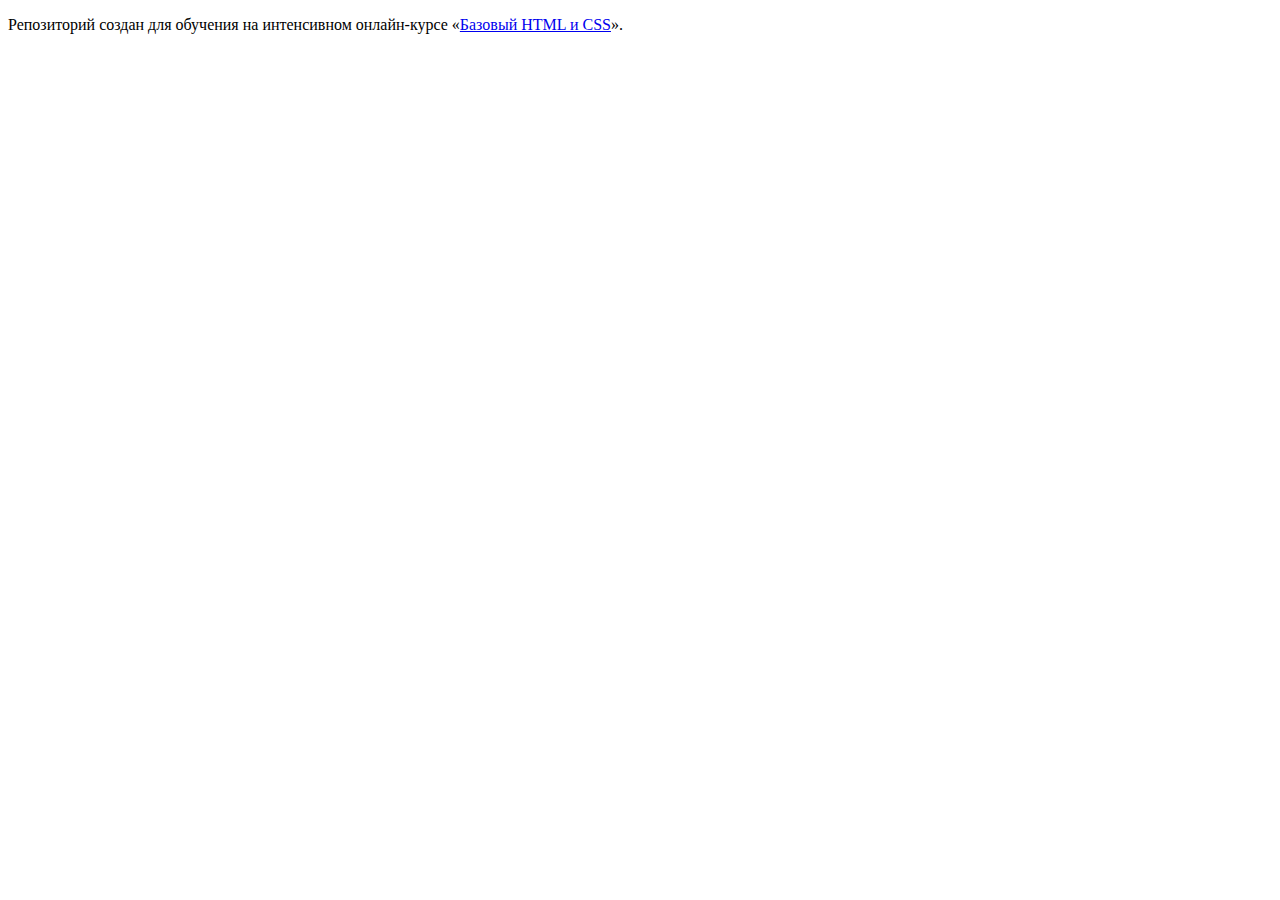
<file: master/index.html>
<!DOCTYPE html>
<html lang="ru">
  <head>
    <meta charset="utf-8">
    <title>HTML Academy: Седона</title>
    <base href="https://htmlacademy-htmlcss.github.io/157160-sedona/master/">
</head>
  <body>

    <p>Репозиторий создан для обучения на интенсивном онлайн‑курсе «<a href="https://htmlacademy.ru/intensive">Базовый HTML и CSS</a>».</p>

  </body>
</html>
</file>
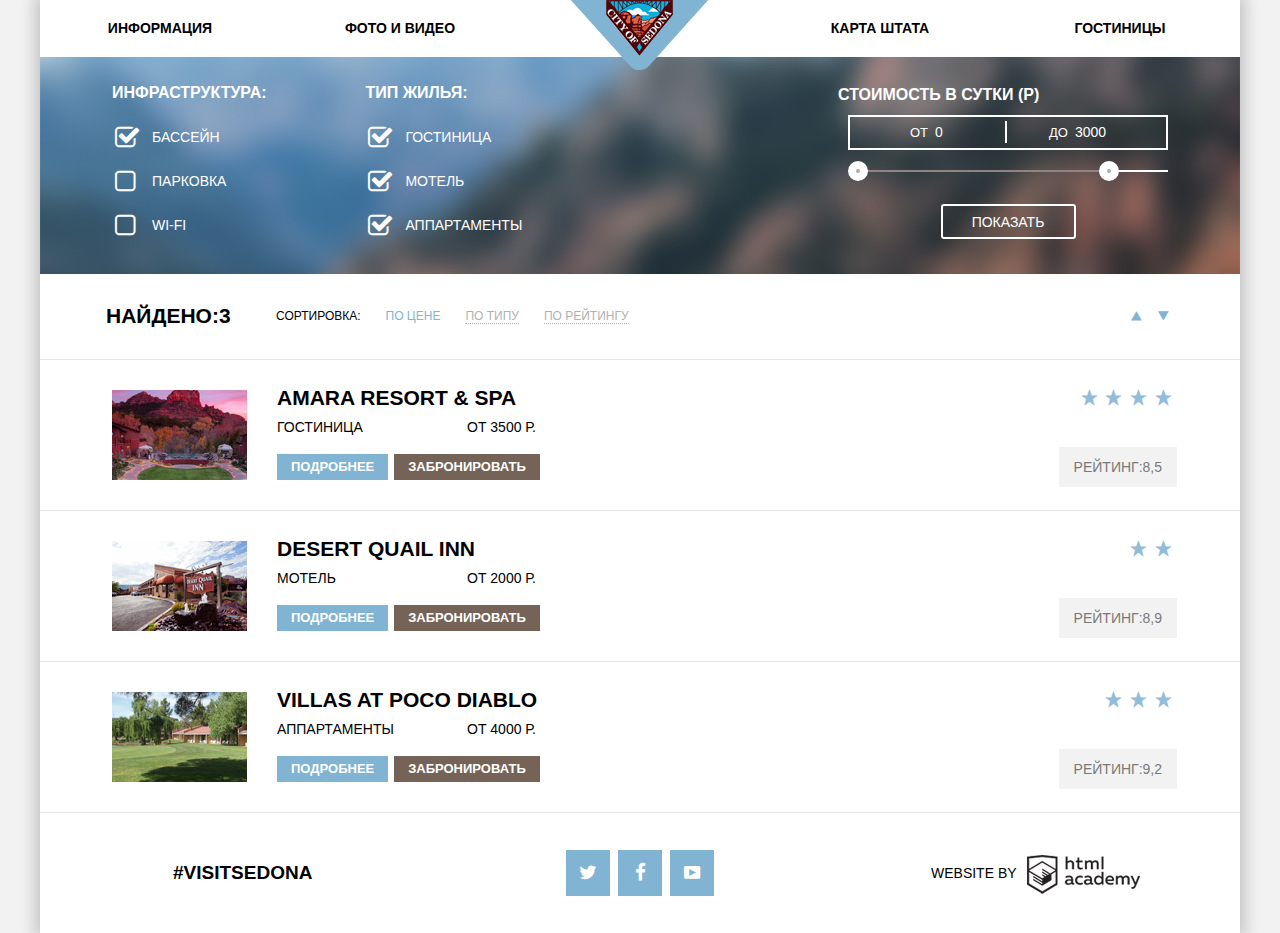
<file: catalog.html>
<!DOCTYPE html>
<html lang="ru">
  <head>
    <meta charset="UTF-8">
    <title>HTML Academy: Седона</title>
    <link href="https://fonts.googleapis.com/css?family=PT+Sans:400,700&subset=latin,cyrillic" rel="stylesheet" type="text/css">
    <link rel="stylesheet" href="css/normalize.css">
    <link href="css/style.css" rel="stylesheet">
  </head>
  <body>
    <div class="main-container">
      <header class="main-header">
        <div class="header-logo"><a href="index.html"><img src="img/header-logo.png" width="138" height="70" alt="Седона"></a></div>
        <nav class="main-navigation">
          <ul class="main-menu">
            <li><a href="#">Информация</a></li>
            <li><a href="#">ФОТО И ВИДЕО</a></li>
            <li><a href="#">КАРТА ШТАТА</a></li>
            <li><a href="#">ГОСТИНИЦЫ</a></li>
          </ul>
        </nav>
      </header>

      <main>

        <header class="choosing-features clearfix">
          <div class="wrapper">
            <form action="#" method="post">
              <div class="feature-column clearfix">
                <p>инфраструктура:</p>
                <input type="checkbox" name="pool" id="pool-id" checked>
                <label for="pool-id">бассейн</label>
                <input type="checkbox" name="parking" id="parking-id">
                <label for="parking-id">парковка</label>
                <input type="checkbox" name="wi-fi" id="wi-fi-id">
                <label for="wi-fi-id">wi-fi</label>
              </div>
              <div class="feature-column clearfix">
                <p>тип жилья:</p>
                <input type="checkbox" name="hotel" id="hotel-id" checked>
                <label for="hotel-id">гостиница</label>
                <input type="checkbox" name="motel" id="motel-id" checked>
                <label for="motel-id">мотель</label>
                <input type="checkbox" name="appartaments" id="appartaments-id" checked>
                <label for="appartaments-id">аппартаменты</label>
              </div>
              <div class="cell-slider">
                <p>стоимость в сутки (р)</p>
                <div class="price-controls clearfix">
                  <label>от<input class="min-price" type="text" value="0"></label>
                  <div class="vertical-bar"></div>
                  <label>до<input class="max-price" type="text" value="3000"></label>
                </div>
                <div class="range-controls">
                  <div class="scale">
                    <div class="bar"></div>
                  </div>
                  <div class="toggle min-toggle"></div>
                  <div class="toggle max-toggle"></div>
                </div>
                <input type="submit" value="показать">
              </div>
            </form>
          </div>
        </header>

        <div class="search">
          <div class="search-bar">
            <h2>найдено:3</h2>
              <ul>
                <li>сортировка:</li>
                <li><a href="#"  class="disabled">по цене</a></li>
                <li><a href="#">по типу</a></li>
                <li><a href="#">по рейтингу</a></li>
              </ul>
            <div class="columns">
              <div class="column column-top"><a href="#"><span class="icon-up-dir"></span></a></div>
              <div class="column column-bottom"><a href="#"><span class="icon-down-dir"></span></a></div>
            </div>
          </div>
          <div class="rating-box">
            <div class="features-box clearfix">
              <div class="hotel-photo"><img src="img/amara-resort.jpg" width="135" height="90" alt="Седона"></div>
              <div class="reserve-column">
                <a href="#" class="hotel">amara resort & spa</a>
                <span>гостиница</span>
                <span>от 3500 р.</span>
                <div class="reserve-block">
                  <a class="button feature-button" href="#">подробнее</a>
                  <a class="button reserve-button" href="#">забронировать</a>
                </div>
              </div>
              <div class="right-column">
                <div class="stars">
                  <span class="icon-star"></span>
                  <span class="icon-star"></span>
                  <span class="icon-star"></span>
                  <span class="icon-star"></span>
                </div>
                <div class="rating">рейтинг:8,5</div>
              </div>
            </div>
            <div class="features-box clearfix">
              <div class="hotel-photo"><img src="img/desert-quail.jpg" width="135" height="90" alt="Седона"></div>
              <div class="reserve-column">
                <a href="#" class="hotel">desert quail inn</a>
                <span>мотель</span>
                <span>от 2000 р.</span>
                <div class="reserve-block">
                  <a class="button feature-button" href="#">подробнее</a>
                  <a class="button reserve-button" href="#">забронировать</a>
                </div>
              </div>
              <div class="right-column">
                <div class="stars">
                  <span class="icon-star"></span>
                  <span class="icon-star"></span>
                </div>
                <div class="rating">рейтинг:8,9</div>
              </div>
            </div>
            <div class="features-box clearfix">
              <div class="hotel-photo"><img src="img/villas.jpg" width="135" height="90" alt="Седона"></div>
              <div class="reserve-column">
                <a href="#" class="hotel">villas at poco diablo</a>
                <span>аппартаменты</span>
                <span>от 4000 р.</span>
                <div class="reserve-block">
                  <a class="button feature-button" href="#">подробнее</a>
                  <a class="button reserve-button" href="#">забронировать</a>
                </div>
              </div>
              <div class="right-column">
                <div class="stars">
                  <span class="icon-star"></span>
                  <span class="icon-star"></span>
                  <span class="icon-star"></span>
                </div>
                <div class="rating">рейтинг:9,2</div>
              </div>
            </div>
          </div>
        </div>
      </main>

      <footer class="main-footer clearfix">
        <div class="container catalog-cont">
          <section class="footer-contacts">
            <span>#VISITSEDONA</span>
          </section>
          <section class="footer-social">
            <a class="social-btn social-btn-tv" href="#"><span class="icon-twitter"></span></a>
            <a class="social-btn social-btn-fb" href="#"><span class="icon-facebook"></span></a>
            <a class="social-btn social-btn-yt" href="#"><span class="icon-youtube"></span></a>
          </section>
          <section class="footer-logo">
            <p>WEBSITE BY</p>
            <a class="btn" href="https://htmlacademy.ru"><span class="sprite"></span></a>
          </section>
        </div>
      </footer>
    </div>
  </body>
</html>
</file>
<file: css/style.css>
.wrapper	{
	width: 1056px;
	margin: 0 auto;
}

body{
	padding: 0px;
	margin: 0px;
	font-family: "PTSans", "Arial",sans-serif;
	font-size: 14px;
	color: #000000;
	line-height: 26px;
	background: #f2f2f2;
}

@font-face {
	font-weight: normal;
	font-style: normal;

	font-family: "symbols-sedona";
	src: url("../fonts/symbols-sedona.woff") format("woff"),
    	url("../fonts/symbols-sedona.woff2") format("woff2");
}

[class^="icon-"]::before,
[class*=" icon-"]::before {
	display: inline-block;
	width: 1em;
	margin-right: 0.2em;
	margin-left: 0.2em;

	font-weight: normal;
	line-height: 1em;
	font-family: "symbols-sedona";
	text-align: center;
	text-transform: none;
	text-decoration: inherit;
	font-style: normal;
	font-variant: normal;

	speak: none;
}

.icon-facebook::before { content: "\66"; } /* "f" */
.icon-twitter::before { content: "\74"; } /* "t" */
.icon-up-dir::before { content: "\25b2"; } /* "▲" */
.icon-down-dir::before { content: "\25bc"; } /* "▼" */
.icon-star::before { content: "\2605"; } /* "★" */
.icon-check-off::before { content: "\2610"; } /* "☐" */
.icon-check-on::before { content: "\2611"; } /* "☑" */
.icon-calendar::before { content: "\e800"; } /* "" */
.icon-plus::before { content: "\e801"; } /* "" */
.icon-minus::before { content: "\e802"; } /* "" */
.icon-youtube::before { content: "\f39e"; } /* "" */

.check1 {
	z-index: 300;
	position: absolute;
	opacity: 0.5;
}

h1{
	font-family: "PTSans", "Arial",sans-serif;
	font-weight: bold;
	font-size: 27px;
	color: #000000;
	line-height: 6px;
	margin-bottom: 38px;
}

h2{
	font-family: "PTSans", "Arial",sans-serif;
	font-weight: bold;
	font-size: 21px;
	color: #000000;
	line-height: 26px;
}

img{
	display: block;
	max-width: 100%;
	height: auto;
}

.clearfix::after {
	content: "";
	display: block;
	clear: both;
}

.main-header {
	width:1200px;
	margin: 0 auto;
	background: white;
}

.main-navigation {
	min-height: 56px;
}

.main-menu {
	list-style: none;
	margin: 0;
	padding: 0;
}

.main-menu li {
	float: left;
	width: 20%;
	text-align: center;
}

.main-menu li:nth-child(2){
	margin-right: 20%;    
}
  
.main-menu  a {
	padding-top: 15px;
	padding-bottom: 15px;
	display: block;
	color: black;
	text-decoration: none;
	font-weight: bold;
	text-transform: uppercase;
}

.main-menu  a:hover{
	color: #81b3d2;
}

.header-logo{
	position: absolute;
	width: 138px;
	left: 50%;
	margin-left: -69px; 
	z-index: 200;
}

.poster{ 
	z-index: 100;
	width: 1200px;
	min-height: 432px;
	background: gray url("../img/rectposter.jpg");
	background-size: cover;
	padding-top: 76px;
	position: relative;
}

.poster:after {
	content: "";
	display: block;
	width: 100%;
	height: 57px;
	background: url("../img/tryangle-layer.png") no-repeat;
	position: absolute;
	bottom: 0;
}

.tryangle-layer{
	margin-top: 23px;
	z-index: 200;
}

.welgorg-post{
	padding-left: 472px;
	margin-bottom: 51px;
}

.sedona-post{
	padding-left: 371px;
	margin-bottom: 57px;
}

.because-post{
	padding-left: 452px;
}	

.choosing-features{
	width: 1200px;
	min-height: 220px;
	margin: 0;
	background-image: url("../img/choose-photo.jpg");
	display: block;
}

.choosing-features p{
	display: block;
	float: left;
	margin: 0;
	vertical-align: middle;
	font-weight: bold;
	font-size: 16px;
}


.feature-column{
	width: 24%;
	min-height: 218px;
	display: block;
	float: left;
	color: white;
	text-transform: uppercase;
}

.feature-column label{
	width: 100%;
	display: block;
	float: left;
	margin: 0;
	margin-top: 5.5%;
	min-height: 20%;
}



.feature-column input{
 	margin-right: 21px;
	border: none;
}

input[type=checkbox] {
	display: none;
}

input[type=checkbox] + label:before{
	content: "\2610";
	margin-right: 14px;
	font-weight: bold;
	font-size: 26px;
	position: relative;
	top: 5px;

	display: inline-block;
	width: 1em;

	font-weight: normal;
	line-height: 1em;
	font-family: "symbols-sedona";
	text-align: center;
	text-transform: none;
	text-decoration: inherit;
	font-style: normal;
	font-variant: normal;

	speak: none;
}


input[type=checkbox]:checked + label:before{
	content: "\2611";
	padding-left: 2px;
	margin-right: 12px;
	font-size: 26px;
}

.feature-column p{
	width: 234px;
	min-height: 24%;
	padding-top: 9.5%;
}

.cell-slider{
	width: 320px;
	display: block;
	float: right;
	color: white;
	text-transform: uppercase;
}

.cell-slider p{
	width: 405px;
	min-height: 18%;
	padding-top: 8%;
	margin-left: -10px;
}

.price-controls{
	border: 2px solid white;
	padding: 0;
	margin-top: 59px;
}

.price-controls input{
	border: none;
	width: 40px;
	margin-left: 5px;
	font-size: 14px;
	color: white;
	background: none;
}

.vertical-bar{
	border-left: 2px solid white;
	width: 2px;
	height: 22px;
	float: left;
	margin-top: 4px;
}

.price-controls label{
	display: block;
	float: left;
	width: 115px;
	padding-top: 3px;
	padding-bottom: 2px;
	padding-left: 40px;
	margin: 0;
	font-size: 13px;
}

.price-controls label:nth-child(1){
	padding-left: 60px;
	width: 95px;
}

.range-controls{
	position: relative;
	padding: 20px 0;
}

.scale{
	height: 2px;
	background: white;
}

.bar{
	height: 2px;
	background: #918381;
	width: 252px;*/
}

.toggle{
	position: absolute;
	top: 11px;
	border: 8px solid white;
	background: #ababab;
	border-radius: 50%;
	width: 4px;
	height: 4px;
	cursor: pointer;
}

.toggle:hover{
	background: #1c4f80;
}

.max-toggle{
	right: 49px;
}

.cell-slider input[type="submit"]{
	border: 2px solid white;
	border-radius: 3px;
	width: 135px;
	height: 35px;
	background: none;
	color: white;
	text-transform: uppercase; 
	display: block;
	margin: 0 auto;
	margin-top: 12px;
}

.cell-slider input[type="submit"]:hover{
	background-color: #ffffff;
	color: #000000;
}

.search{
	width: 100%;
	margin: 0;
}

.search-bar{
	width: 1134px;
	min-height: 56px;
	text-transform: uppercase;
	padding-top: 27px;
	padding-left: 66px;
	margin-top: 0;
}

.search-bar h2{
	width: 120px;
	float: left;
	margin: 0;
	margin-right: 50px;
}

.search-bar ul{
	list-style: none;
	margin: 0;
	padding-top: 0px;
	max-width: 700px;
}

.search-bar li{
	float: left;
	font-size: 12px;
	text-align: right;
	position: relative;
	margin-right: 25px;
}

.search-bar a{
	color: #b1b1b1;
	text-decoration: none;
	border-bottom: 1px dotted #b1b1b1;
}

.search-bar a:hover{
	color: #81b3d2;
	border-bottom: 1px dotted #81b3d2;
}

.search-bar-item a:active{
	color: #000000;
	border-bottom: none;
}

.search-bar .disabled,
.search-bar .disabled:hover,
.search-bar .disabled:active{
	color: #81b3d2;
	border: none;

}

.columns{
	float: right;
	margin-right: 69px;
}
 
.column{
	display: inline-block;
	font-size: 23px;
	color: #81b3d2;
	margin-right: -9px;
}

.column a{
	color: #81b3d2;
	border: none;
}

.column a:hover{
	color: #000000;
	border: none;
}


.rating-box{
	border-bottom: 1px solid #e5e5e5;
}

.features-box{
	min-height: 150px;
	border-top: 1px solid #e5e5e5;
}

.hotel-photo{
	widows: 135px;
	margin-left: 72px;
	padding-top: 30px;
	float: left;

}

.reserve-column{
	width: 750px;
	float: left;
	padding-top: 25px;
	margin-left: 30px;
	font-size: 14px;
	text-transform: uppercase;
}

.reserve-column a{
	display: block;
	font-size: 21px;
	font-weight: bold;
	text-transform: uppercase;
	text-decoration: none;
	color: #000000;
	margin-bottom: 3px;

}

.reserve-column a:first-child:hover{
	color: #c4dcea;
}

.reserve-column a:first-child:active{
	color: #b2b2b2;
}

.reserve-column span:nth-child(3) {
	position: absolute;
	left: 427px;
}

.reserve-block{
	margin-top: 13px;
}

.reserve-column .button{
	display: inline-block;
	min-width: 0;
	padding: 0 14px;
	color: white;
	text-transform: uppercase;
	font-size: 13px;
	font-weight: bold;
	text-decoration: none;
}

.feature-button{
	background-color: #81b3d2;
}

.feature-button:hover{
	background-color: #669ec0;
}

.feature-button:active{
	background-color: #5496bd;
	color: #88b6d1;
}
.reserve-button{
	background-color: #766357;
	margin-left: 2px;
}

.reserve-button:hover{
	background-color: #604e43;
}

.reserve-button:active{
	background-color: #503e33;
	color: #81746d;
}


.right-column{
	width: 110px;
	float: right;
	min-height: 120px;
	margin-right: 63px;
	text-transform: uppercase;
}

.stars{
	margin-top: 25px;
	float: right;
	color: #92bdd8;
	font-size: 19px;
}

.icon-star{
	margin-left: -7px;
}

.rating{
	background-color: #f2f2f2;
	padding: 7px 15px;
	margin-bottom: 0px;
	text-align: center;
	margin-top: 36px;
	color: #797979;
	float: right;
}

.main-feature{
	width: 575px;
	padding: 10px 43px;
	margin: 0 auto;
	margin-top: 34px;
	text-align: center;
	color: #333333;
	font-size: 12.5px;
	background: white;
}

.main-feature h2{
	margin-bottom: 27px;
	font-size: 19px;
}

.text-part{
	width: 400px;
	float: left;
}

.text-part p,
.text-part h2{
	width: 300px;
	margin: 0 auto;
	text-align: center;
	vertical-align: middle;
	color: #ffffff;
}

.text-part h2{
	margin-top: 52px;
	font-size: 21px;
	line-height: 24px;
}

.text-part p{
	margin-top: 20px;
	margin-bottom: 22px;
	line-height: 22px;
	font-size: 13px;
}

.feature-container{
	padding-top:28px;
}

.image-part{
	width: 800px;
	float: left;
	margin: 0;
}

.feature-view{
	background-color: #81b3d2;
	margin: 0;
}

.feature{
	width: 400px;
	float: left;
	text-align: center;
}

.feature img{
	display: block;
	margin: 0 auto;
	margin-bottom: 26px;
}

.feature p{
	line-height: 20px;
	margin-top: 22px;
	margin-bottom: -6px;
}

.feature-box{
	margin-bottom: 90px;
	margin-top: 47px;
	font-size: 12px;
	
}

.feature:nth-child(1){
	padding-top: 14px;
}

.feature:nth-child(2){
	padding-top: 16px;
}

.feature:nth-child(3){
	padding-top: 10px;
}

.number-features{
	background-color: #eeeeee;
	padding-bottom: 42px;
	padding-top: 30px;
	margin-bottom: 17px;
	font-size: 12px;
}

.number-feature{
	width: 400px;
	float: left;
	text-align: center;
}

.number-feature h2{
	line-height: 20px;
	margin-bottom: 25px;
}

.number-feature p{
	line-height: 20px;
	margin-bottom: 22px; 
}


.form-phone{
	margin-top: 107px;
}

.modal-content {
	width: 458px;
	min-height: 100px;
	height: 290px;
	background-color: #ffffff;
	color: #000000;
	font-weight: bold;
	padding: 55px;
	position: absolute;
	top: 100%;
	left: 50%;
	margin-left: -284px;
	box-shadow: 0 5px 10px 5px #ededed;
}

.modal-content-close {
	min-height: 84px;
	width: 568px;
	background-color: #766357;
	text-align: center;
	vertical-align: middle;
	color: #ffffff;
	font-weight: bold;
	font-size: 19px;
	cursor: pointer;
	border: none;
	margin-top: 50px;
}

.modal-content input[type="text"]{
	min-width: 72%;
	display: block;
	float: right;
	background-color: #f2f2f2;
	border: none;
	min-height: 37px;
	padding-left: 13px;
	margin: 0;
	font-weight: bold;
	text-transform:uppercase;
}

.label-container input[type="text"]:hover{
	background-color: #ebebeb;
}

.label-container input[type="text"]:focus{
	background-color: #ffffff;
	border: 1px solid #e5e5e5;
	padding-left: 12px;
	min-height: 35px;
}

.modal-content label{
	position: relative;
	top: 7px;
	border: none;
}

.label-container{
	margin-bottom: 30px;
	position: relative;
}

.icon-calendar{
	line-height: 0;
	display: block;
	position: absolute;
	right: 7px;
	top: 10px;
	color: #c2c2c2;
	cursor: pointer;
	font-size: 20px;
}

.icon-calendar:hover,
.clients-number button:hover{
	color: #111111;
}

.icon-calendar:active,
.clients-number button:active{
	color: #81b3d2;
}

.number-box{
	margin-bottom: 55px;
	width: 50%;
	float: left;	
}

.clients-number{
	float: right;
	min-width: 20%;
	width: 49%;
}

.clients-number button{
	float: right;
	background-color: #f2f2f2;
	border: none;
	min-height: 37px;
	font-weight: bold;
	text-transform: uppercase;
	width: 40%;
	text-align: center;
	padding: 0;
	color: #c2c2c2;
}

 .number-box input[type="text"]{
	min-width: 0;
	width: 20%;
	text-align: center;
	padding: 0;
}

.number-box label{
	width: 53%;
}

form .number-box:nth-child(4){
	float: right;
}

label [for="children-id"]{
	margin-right: 30px;
	padding-left: 18%;
}

.modal-content input[type="submit"]{
	width: 100%;
	min-height: 56px;
	background-color:#81b3d2;
	margin: 0 auto;
	border: none;
	margin-bottom: 52px;
	color: #ffffff;
	font-weight: bold;
	font-size: 21px;
	padding: 0;
}

.modal-content input[type="submit"]:hover{
	background-color: #669ec0;
}

.modal-content input[type="submit"]:active{
	background-color: #5496bd;
	color: #88b6d1;
}

.container{
	min-height: 120px;
	width: 1200px;
	display: block;
	position: absolute;
	top: -120px;
	background-color: rgba(251, 249, 239, 0.9);
}

.catalog-cont{
	position: relative;
	top: 0;	
	background: none;
}

.main-footer{
	position: relative;
}

.footer-contacts {
	float: left;
	width: 319px;
	margin-right: 60px;
	margin-left: 133px;
	margin-top: 47px;
	color: #000000;
	font-size: 19px;
	font-weight: bold;
	text-decoration: none;
}  

.footer-social {
	float: left;
	width: 176px;
	text-align: center;
	margin-top: 37px;

}

.footer-logo {
	float: right;
	width: 220px;
	margin-right: 94px;
	margin-top: 37px;
}

.footer-logo p,
.footer-logo a{
	display: block;
	margin: 5px;
	float: left;
}

.footer-logo p{
	margin-top: 10px;
}

.sprite {
	background-image: url("../img/sprite/spritesedona.png");
	background-repeat: no-repeat;
	display: block;
	width: 113px;
	height: 39px;
	background-position: -10px -10px;
}

.sprite:hover{
	width: 113px;
	height: 39px;
	background-position: -10px -69px;
}

.sprite:active{
	background-position: -10px -128px;
}

.social-btn {
	display: inline-block;
	width: 44px;
	height: 36px;
	margin: 0 2px;
	color: #ffffff;
	font-size: 19px;
	padding-top: 10px;
	vertical-align: middle;
	text-decoration: none;
	background: #81b3d2;
}

.social-btn:hover{
	background-color: #669ec0;
}


.social-btn:hover:active{
	background-color: #5496bd;
	color: #88b6d1;
}

.main-feature-form {
	position: relative;
	padding-bottom: 0;
}

.main-container {
	width: 1200px;
	margin: 0 auto;
	box-shadow: 0 0 15px 5px rgba(0, 1, 1, 0.2);
	background: white;
	position: relative;
}
</file>
